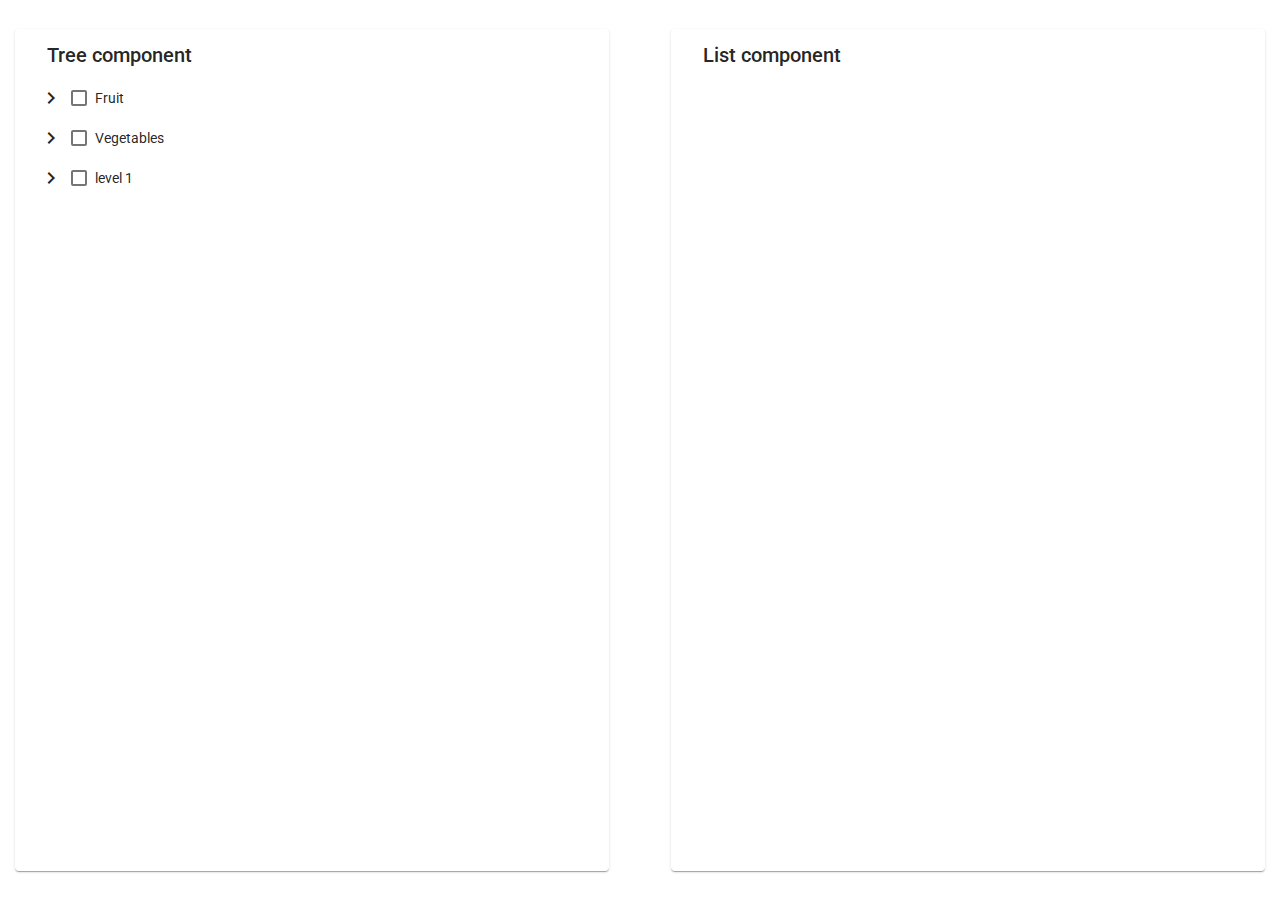
<file: material-ui-tree-list-example/index.html>
<!doctype html>
<html lang="en">
<head>
  <meta charset="utf-8">
  <title>App</title>
  <base href="/material-ui-tree-list-example/">
  <meta name="viewport" content="width=device-width, initial-scale=1">
  <link rel="icon" type="image/x-icon" href="favicon.ico">
  <link href="https://fonts.googleapis.com/css?family=Roboto:300,400,500&display=swap" rel="stylesheet">
  <link href="https://fonts.googleapis.com/icon?family=Material+Icons" rel="stylesheet">
<link rel="stylesheet" href="/material-ui-tree-list-example/styles.cff30c6c8118fa10497c.css"></head>
<body class="mat-typography">
  <app-root></app-root>
<script src="/material-ui-tree-list-example/runtime-es2015.0dae8cbc97194c7caed4.js" type="module"></script><script src="/material-ui-tree-list-example/runtime-es5.0dae8cbc97194c7caed4.js" nomodule defer></script><script src="/material-ui-tree-list-example/polyfills-es5.177e85a9724683782539.js" nomodule defer></script><script src="/material-ui-tree-list-example/polyfills-es2015.f332a089ad1600448873.js" type="module"></script><script src="/material-ui-tree-list-example/main-es2015.7581b351984a5ca224a3.js" type="module"></script><script src="/material-ui-tree-list-example/main-es5.7581b351984a5ca224a3.js" nomodule defer></script></body>
</html>
</file>
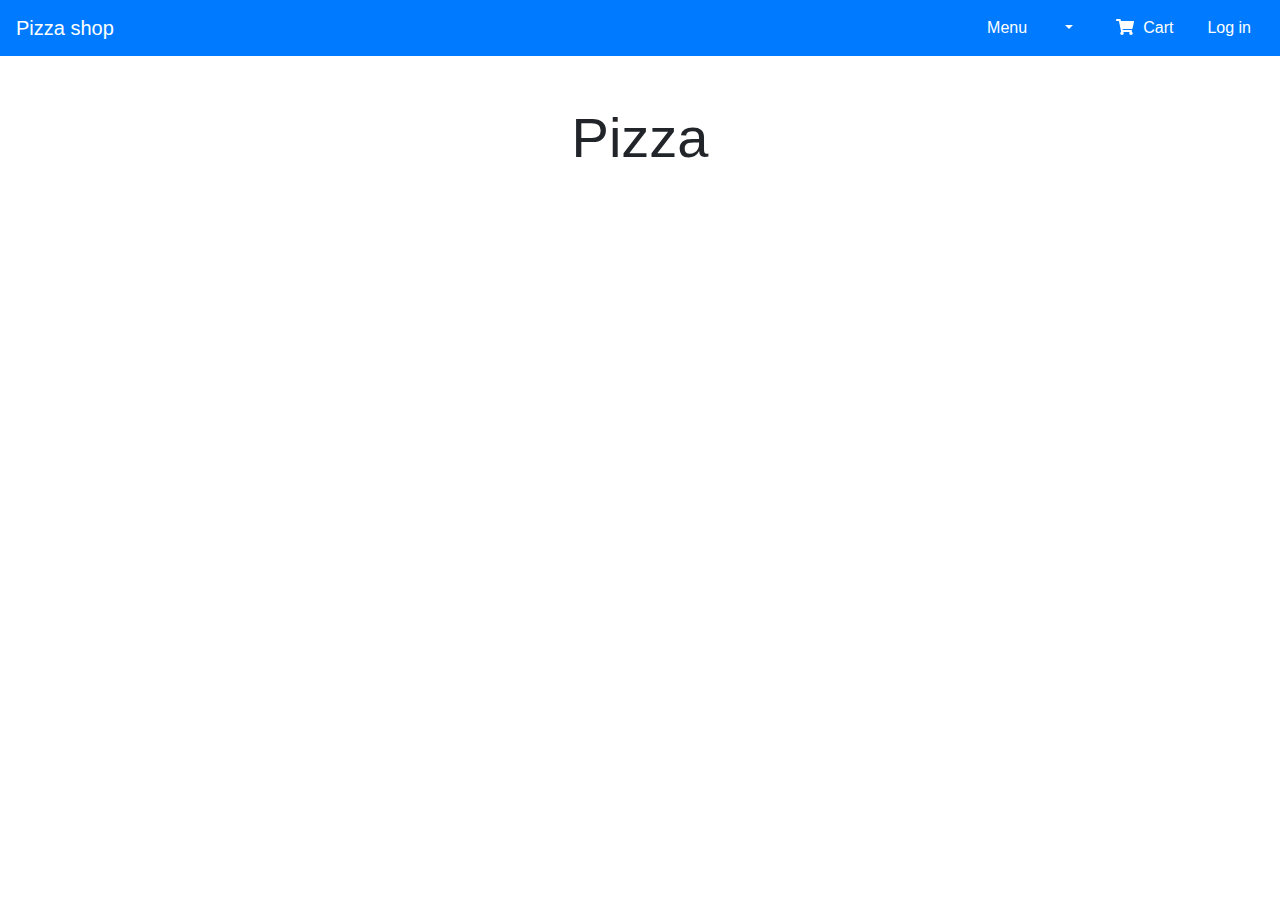
<file: pizza-shop/index.html>
<!doctype html>
<html lang="en">
<head>
  <meta charset="utf-8">
  <title>App</title>
  <base href="/pizza-shop/">  <meta name="viewport" content="width=device-width, initial-scale=1">
  <link rel="icon" type="image/x-icon" href="favicon.ico">
<link rel="stylesheet" href="/pizza-shop/styles.d503a7e506ac858dc614.css"></head>
<body>
  <app-root></app-root>
<script src="/pizza-shop/runtime-es2015.6b60b77ca5930a0debbb.js" type="module"></script><script src="/pizza-shop/runtime-es5.6b60b77ca5930a0debbb.js" nomodule defer></script><script src="/pizza-shop/polyfills-es5.3a33752cde846b737169.js" nomodule defer></script><script src="/pizza-shop/polyfills-es2015.dfffc71a91be1c79d4ee.js" type="module"></script><script src="/pizza-shop/main-es2015.9f06ba7d4d185bd60095.js" type="module"></script><script src="/pizza-shop/main-es5.9f06ba7d4d185bd60095.js" nomodule defer></script></body>
</html>
</file>
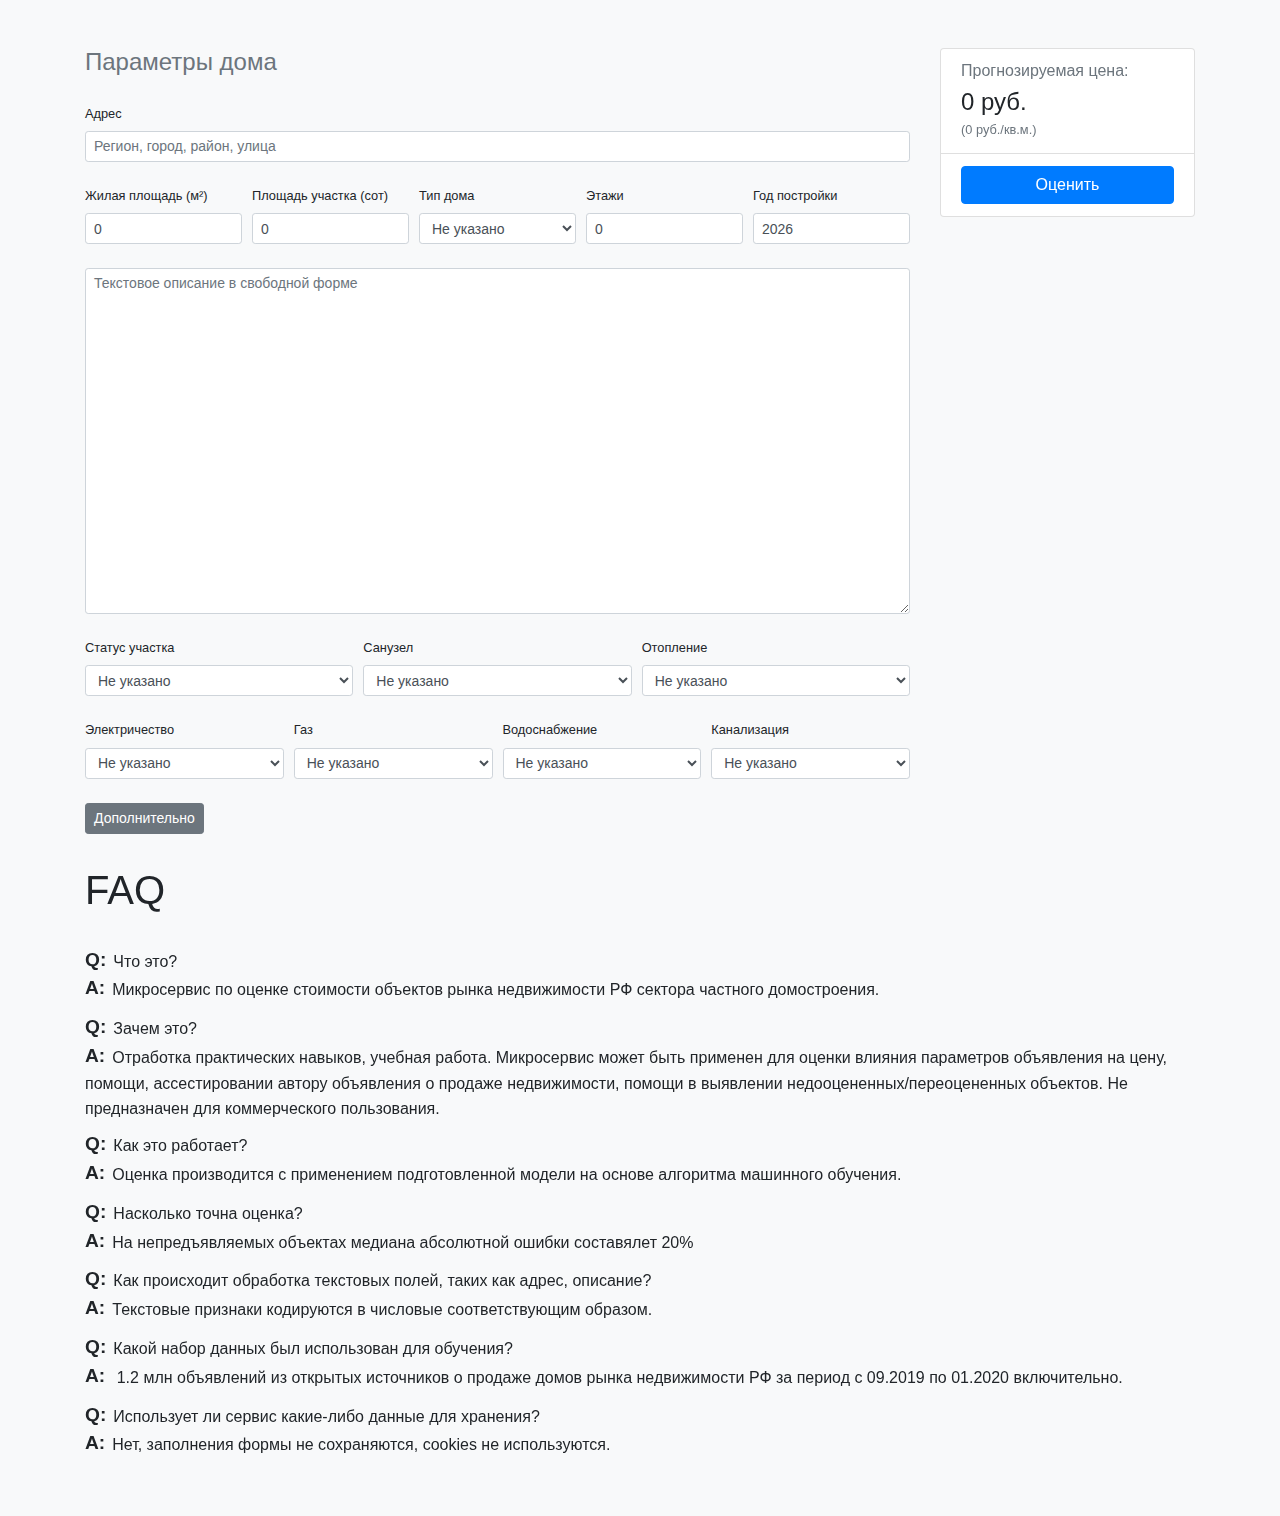
<file: real-estates/index.html>
<!doctype html>
<html lang="en">
<head>
  <meta charset="utf-8">
  <title>RealEstates</title>
  <base href="/real-estates/">
  <meta name="viewport" content="width=device-width, initial-scale=1">
  <link rel="icon" type="image/x-icon" href="favicon.ico">
<link rel="stylesheet" href="/real-estates/styles.4ad21c03196b02b7f802.css"></head>
<body class="bg-light">
  <app-root></app-root>
<script src="/real-estates/runtime-es2015.0dae8cbc97194c7caed4.js" type="module"></script><script src="/real-estates/runtime-es5.0dae8cbc97194c7caed4.js" nomodule defer></script><script src="/real-estates/polyfills-es5.e830a038e80caa95af64.js" nomodule defer></script><script src="/real-estates/polyfills-es2015.245b1711f20489f5a313.js" type="module"></script><script src="/real-estates/main-es2015.ca793eef88ed2cf9ebd9.js" type="module"></script><script src="/real-estates/main-es5.ca793eef88ed2cf9ebd9.js" nomodule defer></script></body>
</html>
</file>
<file: material-ui-tree-list-example/styles.cff30c6c8118fa10497c.css>
.mat-badge-content{font-weight:600;font-size:12px;font-family:Roboto,Helvetica Neue,sans-serif}.mat-badge-small .mat-badge-content{font-size:9px}.mat-badge-large .mat-badge-content{font-size:24px}.mat-h1,.mat-headline,.mat-typography h1{font:400 24px/32px Roboto,Helvetica Neue,sans-serif;letter-spacing:normal;margin:0 0 16px}.mat-h2,.mat-title,.mat-typography h2{font:500 20px/32px Roboto,Helvetica Neue,sans-serif;letter-spacing:normal;margin:0 0 16px}.mat-h3,.mat-subheading-2,.mat-typography h3{font:400 16px/28px Roboto,Helvetica Neue,sans-serif;letter-spacing:normal;margin:0 0 16px}.mat-h4,.mat-subheading-1,.mat-typography h4{font:400 15px/24px Roboto,Helvetica Neue,sans-serif;letter-spacing:normal;margin:0 0 16px}.mat-h5,.mat-typography h5{font:400 11.62px/20px Roboto,Helvetica Neue,sans-serif;margin:0 0 12px}.mat-h6,.mat-typography h6{font:400 9.38px/20px Roboto,Helvetica Neue,sans-serif;margin:0 0 12px}.mat-body-2,.mat-body-strong{font:500 14px/24px Roboto,Helvetica Neue,sans-serif;letter-spacing:normal}.mat-body,.mat-body-1,.mat-typography{font:400 14px/20px Roboto,Helvetica Neue,sans-serif;letter-spacing:normal}.mat-body-1 p,.mat-body p,.mat-typography p{margin:0 0 12px}.mat-caption,.mat-small{font:400 12px/20px Roboto,Helvetica Neue,sans-serif;letter-spacing:normal}.mat-display-4,.mat-typography .mat-display-4{font:300 112px/112px Roboto,Helvetica Neue,sans-serif;letter-spacing:-.05em;margin:0 0 56px}.mat-display-3,.mat-typography .mat-display-3{font:400 56px/56px Roboto,Helvetica Neue,sans-serif;letter-spacing:-.02em;margin:0 0 64px}.mat-display-2,.mat-typography .mat-display-2{font:400 45px/48px Roboto,Helvetica Neue,sans-serif;letter-spacing:-.005em;margin:0 0 64px}.mat-display-1,.mat-typography .mat-display-1{font:400 34px/40px Roboto,Helvetica Neue,sans-serif;letter-spacing:normal;margin:0 0 64px}.mat-bottom-sheet-container{font:400 14px/20px Roboto,Helvetica Neue,sans-serif;letter-spacing:normal}.mat-button,.mat-fab,.mat-flat-button,.mat-icon-button,.mat-mini-fab,.mat-raised-button,.mat-stroked-button{font-family:Roboto,Helvetica Neue,sans-serif;font-size:14px;font-weight:500}.mat-button-toggle,.mat-card{font-family:Roboto,Helvetica Neue,sans-serif}.mat-card-title{font-size:24px;font-weight:500}.mat-card-header .mat-card-title{font-size:20px}.mat-card-content,.mat-card-subtitle{font-size:14px}.mat-checkbox{font-family:Roboto,Helvetica Neue,sans-serif}.mat-checkbox-layout .mat-checkbox-label{line-height:24px}.mat-chip{font-size:14px;font-weight:500}.mat-chip .mat-chip-remove.mat-icon,.mat-chip .mat-chip-trailing-icon.mat-icon{font-size:18px}.mat-table{font-family:Roboto,Helvetica Neue,sans-serif}.mat-header-cell{font-size:12px;font-weight:500}.mat-cell,.mat-footer-cell{font-size:14px}.mat-calendar{font-family:Roboto,Helvetica Neue,sans-serif}.mat-calendar-body{font-size:13px}.mat-calendar-body-label,.mat-calendar-period-button{font-size:14px;font-weight:500}.mat-calendar-table-header th{font-size:11px;font-weight:400}.mat-dialog-title{font:500 20px/32px Roboto,Helvetica Neue,sans-serif;letter-spacing:normal}.mat-expansion-panel-header{font-family:Roboto,Helvetica Neue,sans-serif;font-size:15px;font-weight:400}.mat-expansion-panel-content{font:400 14px/20px Roboto,Helvetica Neue,sans-serif;letter-spacing:normal}.mat-form-field{font-size:inherit;font-weight:400;line-height:1.125;font-family:Roboto,Helvetica Neue,sans-serif;letter-spacing:normal}.mat-form-field-wrapper{padding-bottom:1.34375em}.mat-form-field-prefix .mat-icon,.mat-form-field-suffix .mat-icon{font-size:150%;line-height:1.125}.mat-form-field-prefix .mat-icon-button,.mat-form-field-suffix .mat-icon-button{height:1.5em;width:1.5em}.mat-form-field-prefix .mat-icon-button .mat-icon,.mat-form-field-suffix .mat-icon-button .mat-icon{height:1.125em;line-height:1.125}.mat-form-field-infix{padding:.5em 0;border-top:.84375em solid transparent}.mat-form-field-can-float.mat-form-field-should-float .mat-form-field-label,.mat-form-field-can-float .mat-input-server:focus+.mat-form-field-label-wrapper .mat-form-field-label{transform:translateY(-1.34375em) scale(.75);width:133.3333333333%}.mat-form-field-can-float .mat-input-server[label]:not(:label-shown)+.mat-form-field-label-wrapper .mat-form-field-label{transform:translateY(-1.34374em) scale(.75);width:133.3333433333%}.mat-form-field-label-wrapper{top:-.84375em;padding-top:.84375em}.mat-form-field-label{top:1.34375em}.mat-form-field-underline{bottom:1.34375em}.mat-form-field-subscript-wrapper{font-size:75%;margin-top:.6666666667em;top:calc(100% - 1.79167em)}.mat-form-field-appearance-legacy .mat-form-field-wrapper{padding-bottom:1.25em}.mat-form-field-appearance-legacy .mat-form-field-infix{padding:.4375em 0}.mat-form-field-appearance-legacy.mat-form-field-can-float.mat-form-field-should-float .mat-form-field-label,.mat-form-field-appearance-legacy.mat-form-field-can-float .mat-input-server:focus+.mat-form-field-label-wrapper .mat-form-field-label{transform:translateY(-1.28125em) scale(.75) perspective(100px) translateZ(.001px);-ms-transform:translateY(-1.28125em) scale(.75);width:133.3333333333%}.mat-form-field-appearance-legacy.mat-form-field-can-float .mat-form-field-autofill-control:-webkit-autofill+.mat-form-field-label-wrapper .mat-form-field-label{transform:translateY(-1.28125em) scale(.75) perspective(100px) translateZ(.00101px);-ms-transform:translateY(-1.28124em) scale(.75);width:133.3333433333%}.mat-form-field-appearance-legacy.mat-form-field-can-float .mat-input-server[label]:not(:label-shown)+.mat-form-field-label-wrapper .mat-form-field-label{transform:translateY(-1.28125em) scale(.75) perspective(100px) translateZ(.00102px);-ms-transform:translateY(-1.28123em) scale(.75);width:133.3333533333%}.mat-form-field-appearance-legacy .mat-form-field-label{top:1.28125em}.mat-form-field-appearance-legacy .mat-form-field-underline{bottom:1.25em}.mat-form-field-appearance-legacy .mat-form-field-subscript-wrapper{margin-top:.5416666667em;top:calc(100% - 1.66667em)}@media print{.mat-form-field-appearance-legacy.mat-form-field-can-float.mat-form-field-should-float .mat-form-field-label,.mat-form-field-appearance-legacy.mat-form-field-can-float .mat-input-server:focus+.mat-form-field-label-wrapper .mat-form-field-label{transform:translateY(-1.28122em) scale(.75)}.mat-form-field-appearance-legacy.mat-form-field-can-float .mat-form-field-autofill-control:-webkit-autofill+.mat-form-field-label-wrapper .mat-form-field-label{transform:translateY(-1.28121em) scale(.75)}.mat-form-field-appearance-legacy.mat-form-field-can-float .mat-input-server[label]:not(:label-shown)+.mat-form-field-label-wrapper .mat-form-field-label{transform:translateY(-1.2812em) scale(.75)}}.mat-form-field-appearance-fill .mat-form-field-infix{padding:.25em 0 .75em}.mat-form-field-appearance-fill .mat-form-field-label{top:1.09375em;margin-top:-.5em}.mat-form-field-appearance-fill.mat-form-field-can-float.mat-form-field-should-float .mat-form-field-label,.mat-form-field-appearance-fill.mat-form-field-can-float .mat-input-server:focus+.mat-form-field-label-wrapper .mat-form-field-label{transform:translateY(-.59375em) scale(.75);width:133.3333333333%}.mat-form-field-appearance-fill.mat-form-field-can-float .mat-input-server[label]:not(:label-shown)+.mat-form-field-label-wrapper .mat-form-field-label{transform:translateY(-.59374em) scale(.75);width:133.3333433333%}.mat-form-field-appearance-outline .mat-form-field-infix{padding:1em 0}.mat-form-field-appearance-outline .mat-form-field-label{top:1.84375em;margin-top:-.25em}.mat-form-field-appearance-outline.mat-form-field-can-float.mat-form-field-should-float .mat-form-field-label,.mat-form-field-appearance-outline.mat-form-field-can-float .mat-input-server:focus+.mat-form-field-label-wrapper .mat-form-field-label{transform:translateY(-1.59375em) scale(.75);width:133.3333333333%}.mat-form-field-appearance-outline.mat-form-field-can-float .mat-input-server[label]:not(:label-shown)+.mat-form-field-label-wrapper .mat-form-field-label{transform:translateY(-1.59374em) scale(.75);width:133.3333433333%}.mat-grid-tile-footer,.mat-grid-tile-header{font-size:14px}.mat-grid-tile-footer .mat-line,.mat-grid-tile-header .mat-line{white-space:nowrap;overflow:hidden;text-overflow:ellipsis;display:block;box-sizing:border-box}.mat-grid-tile-footer .mat-line:nth-child(n+2),.mat-grid-tile-header .mat-line:nth-child(n+2){font-size:12px}input.mat-input-element{margin-top:-.0625em}.mat-menu-item{font-family:Roboto,Helvetica Neue,sans-serif;font-size:14px;font-weight:400}.mat-paginator,.mat-paginator-page-size .mat-select-trigger{font-family:Roboto,Helvetica Neue,sans-serif;font-size:12px}.mat-radio-button,.mat-select{font-family:Roboto,Helvetica Neue,sans-serif}.mat-select-trigger{height:1.125em}.mat-slide-toggle-content,.mat-slider-thumb-label-text{font-family:Roboto,Helvetica Neue,sans-serif}.mat-slider-thumb-label-text{font-size:12px;font-weight:500}.mat-stepper-horizontal,.mat-stepper-vertical{font-family:Roboto,Helvetica Neue,sans-serif}.mat-step-label{font-size:14px;font-weight:400}.mat-step-sub-label-error{font-weight:400}.mat-step-label-error{font-size:14px}.mat-step-label-selected{font-size:14px;font-weight:500}.mat-tab-group,.mat-tab-label,.mat-tab-link{font-family:Roboto,Helvetica Neue,sans-serif}.mat-tab-label,.mat-tab-link{font-size:14px;font-weight:500}.mat-toolbar,.mat-toolbar h1,.mat-toolbar h2,.mat-toolbar h3,.mat-toolbar h4,.mat-toolbar h5,.mat-toolbar h6{font:500 20px/32px Roboto,Helvetica Neue,sans-serif;letter-spacing:normal;margin:0}.mat-tooltip{font-family:Roboto,Helvetica Neue,sans-serif;font-size:10px;padding-top:6px;padding-bottom:6px}.mat-tooltip-handset{font-size:14px;padding-top:8px;padding-bottom:8px}.mat-list-item,.mat-list-option{font-family:Roboto,Helvetica Neue,sans-serif}.mat-list-base .mat-list-item{font-size:16px}.mat-list-base .mat-list-item .mat-line{white-space:nowrap;overflow:hidden;text-overflow:ellipsis;display:block;box-sizing:border-box}.mat-list-base .mat-list-item .mat-line:nth-child(n+2){font-size:14px}.mat-list-base .mat-list-option{font-size:16px}.mat-list-base .mat-list-option .mat-line{white-space:nowrap;overflow:hidden;text-overflow:ellipsis;display:block;box-sizing:border-box}.mat-list-base .mat-list-option .mat-line:nth-child(n+2){font-size:14px}.mat-list-base .mat-subheader{font-family:Roboto,Helvetica Neue,sans-serif;font-size:14px;font-weight:500}.mat-list-base[dense] .mat-list-item{font-size:12px}.mat-list-base[dense] .mat-list-item .mat-line{white-space:nowrap;overflow:hidden;text-overflow:ellipsis;display:block;box-sizing:border-box}.mat-list-base[dense] .mat-list-item .mat-line:nth-child(n+2),.mat-list-base[dense] .mat-list-option{font-size:12px}.mat-list-base[dense] .mat-list-option .mat-line{white-space:nowrap;overflow:hidden;text-overflow:ellipsis;display:block;box-sizing:border-box}.mat-list-base[dense] .mat-list-option .mat-line:nth-child(n+2){font-size:12px}.mat-list-base[dense] .mat-subheader{font-family:Roboto,Helvetica Neue,sans-serif;font-size:12px;font-weight:500}.mat-option{font-family:Roboto,Helvetica Neue,sans-serif;font-size:16px}.mat-optgroup-label{font:500 14px/24px Roboto,Helvetica Neue,sans-serif;letter-spacing:normal}.mat-simple-snackbar{font-family:Roboto,Helvetica Neue,sans-serif;font-size:14px}.mat-simple-snackbar-action{line-height:1;font-family:inherit;font-size:inherit;font-weight:500}.mat-tree{font-family:Roboto,Helvetica Neue,sans-serif}.mat-nested-tree-node,.mat-tree-node{font-weight:400;font-size:14px}.mat-ripple{overflow:hidden;position:relative}.mat-ripple:not(:empty){transform:translateZ(0)}.mat-ripple.mat-ripple-unbounded{overflow:visible}.mat-ripple-element{position:absolute;border-radius:50%;pointer-events:none;transition:opacity,transform 0ms cubic-bezier(0,0,.2,1);transform:scale(0)}.cdk-high-contrast-active .mat-ripple-element{display:none}.cdk-visually-hidden{border:0;clip:rect(0 0 0 0);height:1px;margin:-1px;overflow:hidden;padding:0;position:absolute;width:1px;outline:0;-webkit-appearance:none;-moz-appearance:none}.cdk-global-overlay-wrapper,.cdk-overlay-container{pointer-events:none;top:0;left:0;height:100%;width:100%}.cdk-overlay-container{position:fixed;z-index:1000}.cdk-overlay-container:empty{display:none}.cdk-global-overlay-wrapper,.cdk-overlay-pane{display:flex;position:absolute;z-index:1000}.cdk-overlay-pane{pointer-events:auto;box-sizing:border-box;max-width:100%;max-height:100%}.cdk-overlay-backdrop{position:absolute;top:0;bottom:0;left:0;right:0;z-index:1000;pointer-events:auto;-webkit-tap-highlight-color:transparent;transition:opacity .4s cubic-bezier(.25,.8,.25,1);opacity:0}.cdk-overlay-backdrop.cdk-overlay-backdrop-showing{opacity:1}@media screen and (-ms-high-contrast:active){.cdk-overlay-backdrop.cdk-overlay-backdrop-showing{opacity:.6}}.cdk-overlay-dark-backdrop{background:rgba(0,0,0,.32)}.cdk-overlay-transparent-backdrop,.cdk-overlay-transparent-backdrop.cdk-overlay-backdrop-showing{opacity:0}.cdk-overlay-connected-position-bounding-box{position:absolute;z-index:1000;display:flex;flex-direction:column;min-width:1px;min-height:1px}.cdk-global-scrollblock{position:fixed;width:100%;overflow-y:scroll}@-webkit-keyframes cdk-text-field-autofill-start{/*!*/}@keyframes cdk-text-field-autofill-start{/*!*/}@-webkit-keyframes cdk-text-field-autofill-end{/*!*/}@keyframes cdk-text-field-autofill-end{/*!*/}.cdk-text-field-autofill-monitored:-webkit-autofill{-webkit-animation:cdk-text-field-autofill-start 0s 1ms;animation:cdk-text-field-autofill-start 0s 1ms}.cdk-text-field-autofill-monitored:not(:-webkit-autofill){-webkit-animation:cdk-text-field-autofill-end 0s 1ms;animation:cdk-text-field-autofill-end 0s 1ms}textarea.cdk-textarea-autosize{resize:none}textarea.cdk-textarea-autosize-measuring{padding:2px 0!important;box-sizing:content-box!important;height:auto!important;overflow:hidden!important}textarea.cdk-textarea-autosize-measuring-firefox{padding:2px 0!important;box-sizing:content-box!important;height:0!important}.mat-ripple-element{background-color:rgba(0,0,0,.1)}.mat-option{color:rgba(0,0,0,.87)}.mat-option.mat-active,.mat-option.mat-selected:not(.mat-option-multiple):not(.mat-option-disabled),.mat-option:focus:not(.mat-option-disabled),.mat-option:hover:not(.mat-option-disabled){background:rgba(0,0,0,.04)}.mat-option.mat-active{color:rgba(0,0,0,.87)}.mat-option.mat-option-disabled{color:rgba(0,0,0,.38)}.mat-primary .mat-option.mat-selected:not(.mat-option-disabled){color:#3f51b5}.mat-accent .mat-option.mat-selected:not(.mat-option-disabled){color:#ff4081}.mat-warn .mat-option.mat-selected:not(.mat-option-disabled){color:#f44336}.mat-optgroup-label{color:rgba(0,0,0,.54)}.mat-optgroup-disabled .mat-optgroup-label{color:rgba(0,0,0,.38)}.mat-pseudo-checkbox{color:rgba(0,0,0,.54)}.mat-pseudo-checkbox:after{color:#fafafa}.mat-pseudo-checkbox-disabled{color:#b0b0b0}.mat-primary .mat-pseudo-checkbox-checked,.mat-primary .mat-pseudo-checkbox-indeterminate{background:#3f51b5}.mat-accent .mat-pseudo-checkbox-checked,.mat-accent .mat-pseudo-checkbox-indeterminate,.mat-pseudo-checkbox-checked,.mat-pseudo-checkbox-indeterminate{background:#ff4081}.mat-warn .mat-pseudo-checkbox-checked,.mat-warn .mat-pseudo-checkbox-indeterminate{background:#f44336}.mat-pseudo-checkbox-checked.mat-pseudo-checkbox-disabled,.mat-pseudo-checkbox-indeterminate.mat-pseudo-checkbox-disabled{background:#b0b0b0}.mat-elevation-z0{box-shadow:0 0 0 0 rgba(0,0,0,.2),0 0 0 0 rgba(0,0,0,.14),0 0 0 0 rgba(0,0,0,.12)}.mat-elevation-z1{box-shadow:0 2px 1px -1px rgba(0,0,0,.2),0 1px 1px 0 rgba(0,0,0,.14),0 1px 3px 0 rgba(0,0,0,.12)}.mat-elevation-z2{box-shadow:0 3px 1px -2px rgba(0,0,0,.2),0 2px 2px 0 rgba(0,0,0,.14),0 1px 5px 0 rgba(0,0,0,.12)}.mat-elevation-z3{box-shadow:0 3px 3px -2px rgba(0,0,0,.2),0 3px 4px 0 rgba(0,0,0,.14),0 1px 8px 0 rgba(0,0,0,.12)}.mat-elevation-z4{box-shadow:0 2px 4px -1px rgba(0,0,0,.2),0 4px 5px 0 rgba(0,0,0,.14),0 1px 10px 0 rgba(0,0,0,.12)}.mat-elevation-z5{box-shadow:0 3px 5px -1px rgba(0,0,0,.2),0 5px 8px 0 rgba(0,0,0,.14),0 1px 14px 0 rgba(0,0,0,.12)}.mat-elevation-z6{box-shadow:0 3px 5px -1px rgba(0,0,0,.2),0 6px 10px 0 rgba(0,0,0,.14),0 1px 18px 0 rgba(0,0,0,.12)}.mat-elevation-z7{box-shadow:0 4px 5px -2px rgba(0,0,0,.2),0 7px 10px 1px rgba(0,0,0,.14),0 2px 16px 1px rgba(0,0,0,.12)}.mat-elevation-z8{box-shadow:0 5px 5px -3px rgba(0,0,0,.2),0 8px 10px 1px rgba(0,0,0,.14),0 3px 14px 2px rgba(0,0,0,.12)}.mat-elevation-z9{box-shadow:0 5px 6px -3px rgba(0,0,0,.2),0 9px 12px 1px rgba(0,0,0,.14),0 3px 16px 2px rgba(0,0,0,.12)}.mat-elevation-z10{box-shadow:0 6px 6px -3px rgba(0,0,0,.2),0 10px 14px 1px rgba(0,0,0,.14),0 4px 18px 3px rgba(0,0,0,.12)}.mat-elevation-z11{box-shadow:0 6px 7px -4px rgba(0,0,0,.2),0 11px 15px 1px rgba(0,0,0,.14),0 4px 20px 3px rgba(0,0,0,.12)}.mat-elevation-z12{box-shadow:0 7px 8px -4px rgba(0,0,0,.2),0 12px 17px 2px rgba(0,0,0,.14),0 5px 22px 4px rgba(0,0,0,.12)}.mat-elevation-z13{box-shadow:0 7px 8px -4px rgba(0,0,0,.2),0 13px 19px 2px rgba(0,0,0,.14),0 5px 24px 4px rgba(0,0,0,.12)}.mat-elevation-z14{box-shadow:0 7px 9px -4px rgba(0,0,0,.2),0 14px 21px 2px rgba(0,0,0,.14),0 5px 26px 4px rgba(0,0,0,.12)}.mat-elevation-z15{box-shadow:0 8px 9px -5px rgba(0,0,0,.2),0 15px 22px 2px rgba(0,0,0,.14),0 6px 28px 5px rgba(0,0,0,.12)}.mat-elevation-z16{box-shadow:0 8px 10px -5px rgba(0,0,0,.2),0 16px 24px 2px rgba(0,0,0,.14),0 6px 30px 5px rgba(0,0,0,.12)}.mat-elevation-z17{box-shadow:0 8px 11px -5px rgba(0,0,0,.2),0 17px 26px 2px rgba(0,0,0,.14),0 6px 32px 5px rgba(0,0,0,.12)}.mat-elevation-z18{box-shadow:0 9px 11px -5px rgba(0,0,0,.2),0 18px 28px 2px rgba(0,0,0,.14),0 7px 34px 6px rgba(0,0,0,.12)}.mat-elevation-z19{box-shadow:0 9px 12px -6px rgba(0,0,0,.2),0 19px 29px 2px rgba(0,0,0,.14),0 7px 36px 6px rgba(0,0,0,.12)}.mat-elevation-z20{box-shadow:0 10px 13px -6px rgba(0,0,0,.2),0 20px 31px 3px rgba(0,0,0,.14),0 8px 38px 7px rgba(0,0,0,.12)}.mat-elevation-z21{box-shadow:0 10px 13px -6px rgba(0,0,0,.2),0 21px 33px 3px rgba(0,0,0,.14),0 8px 40px 7px rgba(0,0,0,.12)}.mat-elevation-z22{box-shadow:0 10px 14px -6px rgba(0,0,0,.2),0 22px 35px 3px rgba(0,0,0,.14),0 8px 42px 7px rgba(0,0,0,.12)}.mat-elevation-z23{box-shadow:0 11px 14px -7px rgba(0,0,0,.2),0 23px 36px 3px rgba(0,0,0,.14),0 9px 44px 8px rgba(0,0,0,.12)}.mat-elevation-z24{box-shadow:0 11px 15px -7px rgba(0,0,0,.2),0 24px 38px 3px rgba(0,0,0,.14),0 9px 46px 8px rgba(0,0,0,.12)}.mat-app-background{background-color:#fafafa;color:rgba(0,0,0,.87)}.mat-theme-loaded-marker{display:none}.mat-autocomplete-panel{background:#fff;color:rgba(0,0,0,.87)}.mat-autocomplete-panel:not([class*=mat-elevation-z]){box-shadow:0 2px 4px -1px rgba(0,0,0,.2),0 4px 5px 0 rgba(0,0,0,.14),0 1px 10px 0 rgba(0,0,0,.12)}.mat-autocomplete-panel .mat-option.mat-selected:not(.mat-active):not(:hover){background:#fff}.mat-autocomplete-panel .mat-option.mat-selected:not(.mat-active):not(:hover):not(.mat-option-disabled){color:rgba(0,0,0,.87)}.mat-badge-content{color:#fff;background:#3f51b5}.cdk-high-contrast-active .mat-badge-content{outline:1px solid;border-radius:0}.mat-badge-accent .mat-badge-content{background:#ff4081;color:#fff}.mat-badge-warn .mat-badge-content{color:#fff;background:#f44336}.mat-badge{position:relative}.mat-badge-hidden .mat-badge-content{display:none}.mat-badge-disabled .mat-badge-content{background:#b9b9b9;color:rgba(0,0,0,.38)}.mat-badge-content{position:absolute;text-align:center;display:inline-block;border-radius:50%;transition:transform .2s ease-in-out;transform:scale(.6);overflow:hidden;white-space:nowrap;text-overflow:ellipsis;pointer-events:none}.mat-badge-content._mat-animation-noopable,.ng-animate-disabled .mat-badge-content{transition:none}.mat-badge-content.mat-badge-active{transform:none}.mat-badge-small .mat-badge-content{width:16px;height:16px;line-height:16px}.mat-badge-small.mat-badge-above .mat-badge-content{top:-8px}.mat-badge-small.mat-badge-below .mat-badge-content{bottom:-8px}.mat-badge-small.mat-badge-before .mat-badge-content{left:-16px}[dir=rtl] .mat-badge-small.mat-badge-before .mat-badge-content{left:auto;right:-16px}.mat-badge-small.mat-badge-after .mat-badge-content{right:-16px}[dir=rtl] .mat-badge-small.mat-badge-after .mat-badge-content{right:auto;left:-16px}.mat-badge-small.mat-badge-overlap.mat-badge-before .mat-badge-content{left:-8px}[dir=rtl] .mat-badge-small.mat-badge-overlap.mat-badge-before .mat-badge-content{left:auto;right:-8px}.mat-badge-small.mat-badge-overlap.mat-badge-after .mat-badge-content{right:-8px}[dir=rtl] .mat-badge-small.mat-badge-overlap.mat-badge-after .mat-badge-content{right:auto;left:-8px}.mat-badge-medium .mat-badge-content{width:22px;height:22px;line-height:22px}.mat-badge-medium.mat-badge-above .mat-badge-content{top:-11px}.mat-badge-medium.mat-badge-below .mat-badge-content{bottom:-11px}.mat-badge-medium.mat-badge-before .mat-badge-content{left:-22px}[dir=rtl] .mat-badge-medium.mat-badge-before .mat-badge-content{left:auto;right:-22px}.mat-badge-medium.mat-badge-after .mat-badge-content{right:-22px}[dir=rtl] .mat-badge-medium.mat-badge-after .mat-badge-content{right:auto;left:-22px}.mat-badge-medium.mat-badge-overlap.mat-badge-before .mat-badge-content{left:-11px}[dir=rtl] .mat-badge-medium.mat-badge-overlap.mat-badge-before .mat-badge-content{left:auto;right:-11px}.mat-badge-medium.mat-badge-overlap.mat-badge-after .mat-badge-content{right:-11px}[dir=rtl] .mat-badge-medium.mat-badge-overlap.mat-badge-after .mat-badge-content{right:auto;left:-11px}.mat-badge-large .mat-badge-content{width:28px;height:28px;line-height:28px}.mat-badge-large.mat-badge-above .mat-badge-content{top:-14px}.mat-badge-large.mat-badge-below .mat-badge-content{bottom:-14px}.mat-badge-large.mat-badge-before .mat-badge-content{left:-28px}[dir=rtl] .mat-badge-large.mat-badge-before .mat-badge-content{left:auto;right:-28px}.mat-badge-large.mat-badge-after .mat-badge-content{right:-28px}[dir=rtl] .mat-badge-large.mat-badge-after .mat-badge-content{right:auto;left:-28px}.mat-badge-large.mat-badge-overlap.mat-badge-before .mat-badge-content{left:-14px}[dir=rtl] .mat-badge-large.mat-badge-overlap.mat-badge-before .mat-badge-content{left:auto;right:-14px}.mat-badge-large.mat-badge-overlap.mat-badge-after .mat-badge-content{right:-14px}[dir=rtl] .mat-badge-large.mat-badge-overlap.mat-badge-after .mat-badge-content{right:auto;left:-14px}.mat-bottom-sheet-container{box-shadow:0 8px 10px -5px rgba(0,0,0,.2),0 16px 24px 2px rgba(0,0,0,.14),0 6px 30px 5px rgba(0,0,0,.12);background:#fff;color:rgba(0,0,0,.87)}.mat-button,.mat-icon-button,.mat-stroked-button{color:inherit;background:transparent}.mat-button.mat-primary,.mat-icon-button.mat-primary,.mat-stroked-button.mat-primary{color:#3f51b5}.mat-button.mat-accent,.mat-icon-button.mat-accent,.mat-stroked-button.mat-accent{color:#ff4081}.mat-button.mat-warn,.mat-icon-button.mat-warn,.mat-stroked-button.mat-warn{color:#f44336}.mat-button.mat-accent[disabled],.mat-button.mat-primary[disabled],.mat-button.mat-warn[disabled],.mat-button[disabled][disabled],.mat-icon-button.mat-accent[disabled],.mat-icon-button.mat-primary[disabled],.mat-icon-button.mat-warn[disabled],.mat-icon-button[disabled][disabled],.mat-stroked-button.mat-accent[disabled],.mat-stroked-button.mat-primary[disabled],.mat-stroked-button.mat-warn[disabled],.mat-stroked-button[disabled][disabled]{color:rgba(0,0,0,.26)}.mat-button.mat-primary .mat-button-focus-overlay,.mat-icon-button.mat-primary .mat-button-focus-overlay,.mat-stroked-button.mat-primary .mat-button-focus-overlay{background-color:#3f51b5}.mat-button.mat-accent .mat-button-focus-overlay,.mat-icon-button.mat-accent .mat-button-focus-overlay,.mat-stroked-button.mat-accent .mat-button-focus-overlay{background-color:#ff4081}.mat-button.mat-warn .mat-button-focus-overlay,.mat-icon-button.mat-warn .mat-button-focus-overlay,.mat-stroked-button.mat-warn .mat-button-focus-overlay{background-color:#f44336}.mat-button[disabled] .mat-button-focus-overlay,.mat-icon-button[disabled] .mat-button-focus-overlay,.mat-stroked-button[disabled] .mat-button-focus-overlay{background-color:transparent}.mat-button .mat-ripple-element,.mat-icon-button .mat-ripple-element,.mat-stroked-button .mat-ripple-element{opacity:.1;background-color:currentColor}.mat-button-focus-overlay{background:#000}.mat-stroked-button:not([disabled]){border-color:rgba(0,0,0,.12)}.mat-fab,.mat-flat-button,.mat-mini-fab,.mat-raised-button{color:rgba(0,0,0,.87);background-color:#fff}.mat-fab.mat-accent,.mat-fab.mat-primary,.mat-fab.mat-warn,.mat-flat-button.mat-accent,.mat-flat-button.mat-primary,.mat-flat-button.mat-warn,.mat-mini-fab.mat-accent,.mat-mini-fab.mat-primary,.mat-mini-fab.mat-warn,.mat-raised-button.mat-accent,.mat-raised-button.mat-primary,.mat-raised-button.mat-warn{color:#fff}.mat-fab.mat-accent[disabled],.mat-fab.mat-primary[disabled],.mat-fab.mat-warn[disabled],.mat-fab[disabled][disabled],.mat-flat-button.mat-accent[disabled],.mat-flat-button.mat-primary[disabled],.mat-flat-button.mat-warn[disabled],.mat-flat-button[disabled][disabled],.mat-mini-fab.mat-accent[disabled],.mat-mini-fab.mat-primary[disabled],.mat-mini-fab.mat-warn[disabled],.mat-mini-fab[disabled][disabled],.mat-raised-button.mat-accent[disabled],.mat-raised-button.mat-primary[disabled],.mat-raised-button.mat-warn[disabled],.mat-raised-button[disabled][disabled]{color:rgba(0,0,0,.26)}.mat-fab.mat-primary,.mat-flat-button.mat-primary,.mat-mini-fab.mat-primary,.mat-raised-button.mat-primary{background-color:#3f51b5}.mat-fab.mat-accent,.mat-flat-button.mat-accent,.mat-mini-fab.mat-accent,.mat-raised-button.mat-accent{background-color:#ff4081}.mat-fab.mat-warn,.mat-flat-button.mat-warn,.mat-mini-fab.mat-warn,.mat-raised-button.mat-warn{background-color:#f44336}.mat-fab.mat-accent[disabled],.mat-fab.mat-primary[disabled],.mat-fab.mat-warn[disabled],.mat-fab[disabled][disabled],.mat-flat-button.mat-accent[disabled],.mat-flat-button.mat-primary[disabled],.mat-flat-button.mat-warn[disabled],.mat-flat-button[disabled][disabled],.mat-mini-fab.mat-accent[disabled],.mat-mini-fab.mat-primary[disabled],.mat-mini-fab.mat-warn[disabled],.mat-mini-fab[disabled][disabled],.mat-raised-button.mat-accent[disabled],.mat-raised-button.mat-primary[disabled],.mat-raised-button.mat-warn[disabled],.mat-raised-button[disabled][disabled]{background-color:rgba(0,0,0,.12)}.mat-fab.mat-accent .mat-ripple-element,.mat-fab.mat-primary .mat-ripple-element,.mat-fab.mat-warn .mat-ripple-element,.mat-flat-button.mat-accent .mat-ripple-element,.mat-flat-button.mat-primary .mat-ripple-element,.mat-flat-button.mat-warn .mat-ripple-element,.mat-mini-fab.mat-accent .mat-ripple-element,.mat-mini-fab.mat-primary .mat-ripple-element,.mat-mini-fab.mat-warn .mat-ripple-element,.mat-raised-button.mat-accent .mat-ripple-element,.mat-raised-button.mat-primary .mat-ripple-element,.mat-raised-button.mat-warn .mat-ripple-element{background-color:hsla(0,0%,100%,.1)}.mat-flat-button:not([class*=mat-elevation-z]),.mat-stroked-button:not([class*=mat-elevation-z]){box-shadow:0 0 0 0 rgba(0,0,0,.2),0 0 0 0 rgba(0,0,0,.14),0 0 0 0 rgba(0,0,0,.12)}.mat-raised-button:not([class*=mat-elevation-z]){box-shadow:0 3px 1px -2px rgba(0,0,0,.2),0 2px 2px 0 rgba(0,0,0,.14),0 1px 5px 0 rgba(0,0,0,.12)}.mat-raised-button:not([disabled]):active:not([class*=mat-elevation-z]){box-shadow:0 5px 5px -3px rgba(0,0,0,.2),0 8px 10px 1px rgba(0,0,0,.14),0 3px 14px 2px rgba(0,0,0,.12)}.mat-raised-button[disabled]:not([class*=mat-elevation-z]){box-shadow:0 0 0 0 rgba(0,0,0,.2),0 0 0 0 rgba(0,0,0,.14),0 0 0 0 rgba(0,0,0,.12)}.mat-fab:not([class*=mat-elevation-z]),.mat-mini-fab:not([class*=mat-elevation-z]){box-shadow:0 3px 5px -1px rgba(0,0,0,.2),0 6px 10px 0 rgba(0,0,0,.14),0 1px 18px 0 rgba(0,0,0,.12)}.mat-fab:not([disabled]):active:not([class*=mat-elevation-z]),.mat-mini-fab:not([disabled]):active:not([class*=mat-elevation-z]){box-shadow:0 7px 8px -4px rgba(0,0,0,.2),0 12px 17px 2px rgba(0,0,0,.14),0 5px 22px 4px rgba(0,0,0,.12)}.mat-fab[disabled]:not([class*=mat-elevation-z]),.mat-mini-fab[disabled]:not([class*=mat-elevation-z]){box-shadow:0 0 0 0 rgba(0,0,0,.2),0 0 0 0 rgba(0,0,0,.14),0 0 0 0 rgba(0,0,0,.12)}.mat-button-toggle-group,.mat-button-toggle-standalone{box-shadow:0 3px 1px -2px rgba(0,0,0,.2),0 2px 2px 0 rgba(0,0,0,.14),0 1px 5px 0 rgba(0,0,0,.12)}.mat-button-toggle-group-appearance-standard,.mat-button-toggle-standalone.mat-button-toggle-appearance-standard{box-shadow:none}.mat-button-toggle{color:rgba(0,0,0,.38)}.mat-button-toggle .mat-button-toggle-focus-overlay{background-color:rgba(0,0,0,.12)}.mat-button-toggle-appearance-standard{color:rgba(0,0,0,.87);background:#fff}.mat-button-toggle-appearance-standard .mat-button-toggle-focus-overlay{background-color:#000}.mat-button-toggle-group-appearance-standard .mat-button-toggle+.mat-button-toggle{border-left:1px solid rgba(0,0,0,.12)}[dir=rtl] .mat-button-toggle-group-appearance-standard .mat-button-toggle+.mat-button-toggle{border-left:none;border-right:1px solid rgba(0,0,0,.12)}.mat-button-toggle-group-appearance-standard.mat-button-toggle-vertical .mat-button-toggle+.mat-button-toggle{border-left:none;border-right:none;border-top:1px solid rgba(0,0,0,.12)}.mat-button-toggle-checked{background-color:#e0e0e0;color:rgba(0,0,0,.54)}.mat-button-toggle-checked.mat-button-toggle-appearance-standard{color:rgba(0,0,0,.87)}.mat-button-toggle-disabled{color:rgba(0,0,0,.26);background-color:#eee}.mat-button-toggle-disabled.mat-button-toggle-appearance-standard{background:#fff}.mat-button-toggle-disabled.mat-button-toggle-checked{background-color:#bdbdbd}.mat-button-toggle-group-appearance-standard,.mat-button-toggle-standalone.mat-button-toggle-appearance-standard{border:1px solid rgba(0,0,0,.12)}.mat-card{background:#fff;color:rgba(0,0,0,.87)}.mat-card:not([class*=mat-elevation-z]){box-shadow:0 2px 1px -1px rgba(0,0,0,.2),0 1px 1px 0 rgba(0,0,0,.14),0 1px 3px 0 rgba(0,0,0,.12)}.mat-card.mat-card-flat:not([class*=mat-elevation-z]){box-shadow:0 0 0 0 rgba(0,0,0,.2),0 0 0 0 rgba(0,0,0,.14),0 0 0 0 rgba(0,0,0,.12)}.mat-card-subtitle{color:rgba(0,0,0,.54)}.mat-checkbox-frame{border-color:rgba(0,0,0,.54)}.mat-checkbox-checkmark{fill:#fafafa}.mat-checkbox-checkmark-path{stroke:#fafafa!important}.mat-checkbox-mixedmark{background-color:#fafafa}.mat-checkbox-checked.mat-primary .mat-checkbox-background,.mat-checkbox-indeterminate.mat-primary .mat-checkbox-background{background-color:#3f51b5}.mat-checkbox-checked.mat-accent .mat-checkbox-background,.mat-checkbox-indeterminate.mat-accent .mat-checkbox-background{background-color:#ff4081}.mat-checkbox-checked.mat-warn .mat-checkbox-background,.mat-checkbox-indeterminate.mat-warn .mat-checkbox-background{background-color:#f44336}.mat-checkbox-disabled.mat-checkbox-checked .mat-checkbox-background,.mat-checkbox-disabled.mat-checkbox-indeterminate .mat-checkbox-background{background-color:#b0b0b0}.mat-checkbox-disabled:not(.mat-checkbox-checked) .mat-checkbox-frame{border-color:#b0b0b0}.mat-checkbox-disabled .mat-checkbox-label{color:rgba(0,0,0,.54)}.mat-checkbox .mat-ripple-element{background-color:#000}.mat-checkbox-checked:not(.mat-checkbox-disabled).mat-primary .mat-ripple-element,.mat-checkbox:active:not(.mat-checkbox-disabled).mat-primary .mat-ripple-element{background:#3f51b5}.mat-checkbox-checked:not(.mat-checkbox-disabled).mat-accent .mat-ripple-element,.mat-checkbox:active:not(.mat-checkbox-disabled).mat-accent .mat-ripple-element{background:#ff4081}.mat-checkbox-checked:not(.mat-checkbox-disabled).mat-warn .mat-ripple-element,.mat-checkbox:active:not(.mat-checkbox-disabled).mat-warn .mat-ripple-element{background:#f44336}.mat-chip.mat-standard-chip{background-color:#e0e0e0;color:rgba(0,0,0,.87)}.mat-chip.mat-standard-chip .mat-chip-remove{color:rgba(0,0,0,.87);opacity:.4}.mat-chip.mat-standard-chip:not(.mat-chip-disabled):active{box-shadow:0 3px 3px -2px rgba(0,0,0,.2),0 3px 4px 0 rgba(0,0,0,.14),0 1px 8px 0 rgba(0,0,0,.12)}.mat-chip.mat-standard-chip:not(.mat-chip-disabled) .mat-chip-remove:hover{opacity:.54}.mat-chip.mat-standard-chip.mat-chip-disabled{opacity:.4}.mat-chip.mat-standard-chip:after{background:#000}.mat-chip.mat-standard-chip.mat-chip-selected.mat-primary{background-color:#3f51b5;color:#fff}.mat-chip.mat-standard-chip.mat-chip-selected.mat-primary .mat-chip-remove{color:#fff;opacity:.4}.mat-chip.mat-standard-chip.mat-chip-selected.mat-primary .mat-ripple-element{background-color:hsla(0,0%,100%,.1)}.mat-chip.mat-standard-chip.mat-chip-selected.mat-warn{background-color:#f44336;color:#fff}.mat-chip.mat-standard-chip.mat-chip-selected.mat-warn .mat-chip-remove{color:#fff;opacity:.4}.mat-chip.mat-standard-chip.mat-chip-selected.mat-warn .mat-ripple-element{background-color:hsla(0,0%,100%,.1)}.mat-chip.mat-standard-chip.mat-chip-selected.mat-accent{background-color:#ff4081;color:#fff}.mat-chip.mat-standard-chip.mat-chip-selected.mat-accent .mat-chip-remove{color:#fff;opacity:.4}.mat-chip.mat-standard-chip.mat-chip-selected.mat-accent .mat-ripple-element{background-color:hsla(0,0%,100%,.1)}.mat-table{background:#fff}.mat-table-sticky,.mat-table tbody,.mat-table tfoot,.mat-table thead,[mat-footer-row],[mat-header-row],[mat-row],mat-footer-row,mat-header-row,mat-row{background:inherit}mat-footer-row,mat-header-row,mat-row,td.mat-cell,td.mat-footer-cell,th.mat-header-cell{border-bottom-color:rgba(0,0,0,.12)}.mat-header-cell{color:rgba(0,0,0,.54)}.mat-cell,.mat-footer-cell{color:rgba(0,0,0,.87)}.mat-calendar-arrow{border-top-color:rgba(0,0,0,.54)}.mat-datepicker-content .mat-calendar-next-button,.mat-datepicker-content .mat-calendar-previous-button,.mat-datepicker-toggle{color:rgba(0,0,0,.54)}.mat-calendar-table-header{color:rgba(0,0,0,.38)}.mat-calendar-table-header-divider:after{background:rgba(0,0,0,.12)}.mat-calendar-body-label{color:rgba(0,0,0,.54)}.mat-calendar-body-cell-content{color:rgba(0,0,0,.87);border-color:transparent}.mat-calendar-body-disabled>.mat-calendar-body-cell-content:not(.mat-calendar-body-selected){color:rgba(0,0,0,.38)}.cdk-keyboard-focused .mat-calendar-body-active>.mat-calendar-body-cell-content:not(.mat-calendar-body-selected),.cdk-program-focused .mat-calendar-body-active>.mat-calendar-body-cell-content:not(.mat-calendar-body-selected),.mat-calendar-body-cell:not(.mat-calendar-body-disabled):hover>.mat-calendar-body-cell-content:not(.mat-calendar-body-selected){background-color:rgba(0,0,0,.04)}.mat-calendar-body-today:not(.mat-calendar-body-selected){border-color:rgba(0,0,0,.38)}.mat-calendar-body-disabled>.mat-calendar-body-today:not(.mat-calendar-body-selected){border-color:rgba(0,0,0,.18)}.mat-calendar-body-selected{background-color:#3f51b5;color:#fff}.mat-calendar-body-disabled>.mat-calendar-body-selected{background-color:rgba(63,81,181,.4)}.mat-calendar-body-today.mat-calendar-body-selected{box-shadow:inset 0 0 0 1px #fff}.mat-datepicker-content{box-shadow:0 2px 4px -1px rgba(0,0,0,.2),0 4px 5px 0 rgba(0,0,0,.14),0 1px 10px 0 rgba(0,0,0,.12);background-color:#fff;color:rgba(0,0,0,.87)}.mat-datepicker-content.mat-accent .mat-calendar-body-selected{background-color:#ff4081;color:#fff}.mat-datepicker-content.mat-accent .mat-calendar-body-disabled>.mat-calendar-body-selected{background-color:rgba(255,64,129,.4)}.mat-datepicker-content.mat-accent .mat-calendar-body-today.mat-calendar-body-selected{box-shadow:inset 0 0 0 1px #fff}.mat-datepicker-content.mat-warn .mat-calendar-body-selected{background-color:#f44336;color:#fff}.mat-datepicker-content.mat-warn .mat-calendar-body-disabled>.mat-calendar-body-selected{background-color:rgba(244,67,54,.4)}.mat-datepicker-content.mat-warn .mat-calendar-body-today.mat-calendar-body-selected{box-shadow:inset 0 0 0 1px #fff}.mat-datepicker-content-touch{box-shadow:0 0 0 0 rgba(0,0,0,.2),0 0 0 0 rgba(0,0,0,.14),0 0 0 0 rgba(0,0,0,.12)}.mat-datepicker-toggle-active{color:#3f51b5}.mat-datepicker-toggle-active.mat-accent{color:#ff4081}.mat-datepicker-toggle-active.mat-warn{color:#f44336}.mat-dialog-container{box-shadow:0 11px 15px -7px rgba(0,0,0,.2),0 24px 38px 3px rgba(0,0,0,.14),0 9px 46px 8px rgba(0,0,0,.12);background:#fff;color:rgba(0,0,0,.87)}.mat-divider{border-top-color:rgba(0,0,0,.12)}.mat-divider-vertical{border-right-color:rgba(0,0,0,.12)}.mat-expansion-panel{background:#fff;color:rgba(0,0,0,.87)}.mat-expansion-panel:not([class*=mat-elevation-z]){box-shadow:0 3px 1px -2px rgba(0,0,0,.2),0 2px 2px 0 rgba(0,0,0,.14),0 1px 5px 0 rgba(0,0,0,.12)}.mat-action-row{border-top-color:rgba(0,0,0,.12)}.mat-expansion-panel .mat-expansion-panel-header.cdk-keyboard-focused:not([aria-disabled=true]),.mat-expansion-panel .mat-expansion-panel-header.cdk-program-focused:not([aria-disabled=true]),.mat-expansion-panel:not(.mat-expanded) .mat-expansion-panel-header:hover:not([aria-disabled=true]){background:rgba(0,0,0,.04)}@media(hover:none){.mat-expansion-panel:not(.mat-expanded):not([aria-disabled=true]) .mat-expansion-panel-header:hover{background:#fff}}.mat-expansion-panel-header-title{color:rgba(0,0,0,.87)}.mat-expansion-indicator:after,.mat-expansion-panel-header-description{color:rgba(0,0,0,.54)}.mat-expansion-panel-header[aria-disabled=true]{color:rgba(0,0,0,.26)}.mat-expansion-panel-header[aria-disabled=true] .mat-expansion-panel-header-description,.mat-expansion-panel-header[aria-disabled=true] .mat-expansion-panel-header-title{color:inherit}.mat-form-field-label,.mat-hint{color:rgba(0,0,0,.6)}.mat-form-field.mat-focused .mat-form-field-label{color:#3f51b5}.mat-form-field.mat-focused .mat-form-field-label.mat-accent{color:#ff4081}.mat-form-field.mat-focused .mat-form-field-label.mat-warn{color:#f44336}.mat-focused .mat-form-field-required-marker{color:#ff4081}.mat-form-field-ripple{background-color:rgba(0,0,0,.87)}.mat-form-field.mat-focused .mat-form-field-ripple{background-color:#3f51b5}.mat-form-field.mat-focused .mat-form-field-ripple.mat-accent{background-color:#ff4081}.mat-form-field.mat-focused .mat-form-field-ripple.mat-warn{background-color:#f44336}.mat-form-field-type-mat-native-select.mat-focused:not(.mat-form-field-invalid) .mat-form-field-infix:after{color:#3f51b5}.mat-form-field-type-mat-native-select.mat-focused:not(.mat-form-field-invalid).mat-accent .mat-form-field-infix:after{color:#ff4081}.mat-form-field-type-mat-native-select.mat-focused:not(.mat-form-field-invalid).mat-warn .mat-form-field-infix:after,.mat-form-field.mat-form-field-invalid .mat-form-field-label,.mat-form-field.mat-form-field-invalid .mat-form-field-label.mat-accent,.mat-form-field.mat-form-field-invalid .mat-form-field-label .mat-form-field-required-marker{color:#f44336}.mat-form-field.mat-form-field-invalid .mat-form-field-ripple,.mat-form-field.mat-form-field-invalid .mat-form-field-ripple.mat-accent{background-color:#f44336}.mat-error{color:#f44336}.mat-form-field-appearance-legacy .mat-form-field-label,.mat-form-field-appearance-legacy .mat-hint{color:rgba(0,0,0,.54)}.mat-form-field-appearance-legacy .mat-form-field-underline{background-color:rgba(0,0,0,.42)}.mat-form-field-appearance-legacy.mat-form-field-disabled .mat-form-field-underline{background-image:linear-gradient(90deg,rgba(0,0,0,.42) 0,rgba(0,0,0,.42) 33%,transparent 0);background-size:4px 100%;background-repeat:repeat-x}.mat-form-field-appearance-standard .mat-form-field-underline{background-color:rgba(0,0,0,.42)}.mat-form-field-appearance-standard.mat-form-field-disabled .mat-form-field-underline{background-image:linear-gradient(90deg,rgba(0,0,0,.42) 0,rgba(0,0,0,.42) 33%,transparent 0);background-size:4px 100%;background-repeat:repeat-x}.mat-form-field-appearance-fill .mat-form-field-flex{background-color:rgba(0,0,0,.04)}.mat-form-field-appearance-fill.mat-form-field-disabled .mat-form-field-flex{background-color:rgba(0,0,0,.02)}.mat-form-field-appearance-fill .mat-form-field-underline:before{background-color:rgba(0,0,0,.42)}.mat-form-field-appearance-fill.mat-form-field-disabled .mat-form-field-label{color:rgba(0,0,0,.38)}.mat-form-field-appearance-fill.mat-form-field-disabled .mat-form-field-underline:before{background-color:transparent}.mat-form-field-appearance-outline .mat-form-field-outline{color:rgba(0,0,0,.12)}.mat-form-field-appearance-outline .mat-form-field-outline-thick{color:rgba(0,0,0,.87)}.mat-form-field-appearance-outline.mat-focused .mat-form-field-outline-thick{color:#3f51b5}.mat-form-field-appearance-outline.mat-focused.mat-accent .mat-form-field-outline-thick{color:#ff4081}.mat-form-field-appearance-outline.mat-focused.mat-warn .mat-form-field-outline-thick,.mat-form-field-appearance-outline.mat-form-field-invalid.mat-form-field-invalid .mat-form-field-outline-thick{color:#f44336}.mat-form-field-appearance-outline.mat-form-field-disabled .mat-form-field-label{color:rgba(0,0,0,.38)}.mat-form-field-appearance-outline.mat-form-field-disabled .mat-form-field-outline{color:rgba(0,0,0,.06)}.mat-icon.mat-primary{color:#3f51b5}.mat-icon.mat-accent{color:#ff4081}.mat-icon.mat-warn{color:#f44336}.mat-form-field-type-mat-native-select .mat-form-field-infix:after{color:rgba(0,0,0,.54)}.mat-form-field-type-mat-native-select.mat-form-field-disabled .mat-form-field-infix:after,.mat-input-element:disabled{color:rgba(0,0,0,.38)}.mat-input-element{caret-color:#3f51b5}.mat-input-element::-ms-input-placeholder{color:rgba(0,0,0,.42)}.mat-input-element::placeholder{color:rgba(0,0,0,.42)}.mat-input-element::-moz-placeholder{color:rgba(0,0,0,.42)}.mat-input-element::-webkit-input-placeholder{color:rgba(0,0,0,.42)}.mat-input-element:-ms-input-placeholder{color:rgba(0,0,0,.42)}.mat-accent .mat-input-element{caret-color:#ff4081}.mat-form-field-invalid .mat-input-element,.mat-warn .mat-input-element{caret-color:#f44336}.mat-form-field-type-mat-native-select.mat-form-field-invalid .mat-form-field-infix:after{color:#f44336}.mat-list-base .mat-list-item,.mat-list-base .mat-list-option{color:rgba(0,0,0,.87)}.mat-list-base .mat-subheader{color:rgba(0,0,0,.54)}.mat-list-item-disabled{background-color:#eee}.mat-action-list .mat-list-item:focus,.mat-action-list .mat-list-item:hover,.mat-list-option:focus,.mat-list-option:hover,.mat-nav-list .mat-list-item:focus,.mat-nav-list .mat-list-item:hover{background:rgba(0,0,0,.04)}.mat-list-single-selected-option,.mat-list-single-selected-option:focus,.mat-list-single-selected-option:hover{background:rgba(0,0,0,.12)}.mat-menu-panel{background:#fff}.mat-menu-panel:not([class*=mat-elevation-z]){box-shadow:0 2px 4px -1px rgba(0,0,0,.2),0 4px 5px 0 rgba(0,0,0,.14),0 1px 10px 0 rgba(0,0,0,.12)}.mat-menu-item{background:transparent;color:rgba(0,0,0,.87)}.mat-menu-item[disabled],.mat-menu-item[disabled]:after{color:rgba(0,0,0,.38)}.mat-menu-item-submenu-trigger:after,.mat-menu-item .mat-icon-no-color{color:rgba(0,0,0,.54)}.mat-menu-item-highlighted:not([disabled]),.mat-menu-item.cdk-keyboard-focused:not([disabled]),.mat-menu-item.cdk-program-focused:not([disabled]),.mat-menu-item:hover:not([disabled]){background:rgba(0,0,0,.04)}.mat-paginator{background:#fff}.mat-paginator,.mat-paginator-page-size .mat-select-trigger{color:rgba(0,0,0,.54)}.mat-paginator-decrement,.mat-paginator-increment{border-top:2px solid rgba(0,0,0,.54);border-right:2px solid rgba(0,0,0,.54)}.mat-paginator-first,.mat-paginator-last{border-top:2px solid rgba(0,0,0,.54)}.mat-icon-button[disabled] .mat-paginator-decrement,.mat-icon-button[disabled] .mat-paginator-first,.mat-icon-button[disabled] .mat-paginator-increment,.mat-icon-button[disabled] .mat-paginator-last{border-color:rgba(0,0,0,.38)}.mat-progress-bar-background{fill:#c5cae9}.mat-progress-bar-buffer{background-color:#c5cae9}.mat-progress-bar-fill:after{background-color:#3f51b5}.mat-progress-bar.mat-accent .mat-progress-bar-background{fill:#ff80ab}.mat-progress-bar.mat-accent .mat-progress-bar-buffer{background-color:#ff80ab}.mat-progress-bar.mat-accent .mat-progress-bar-fill:after{background-color:#ff4081}.mat-progress-bar.mat-warn .mat-progress-bar-background{fill:#ffcdd2}.mat-progress-bar.mat-warn .mat-progress-bar-buffer{background-color:#ffcdd2}.mat-progress-bar.mat-warn .mat-progress-bar-fill:after{background-color:#f44336}.mat-progress-spinner circle,.mat-spinner circle{stroke:#3f51b5}.mat-progress-spinner.mat-accent circle,.mat-spinner.mat-accent circle{stroke:#ff4081}.mat-progress-spinner.mat-warn circle,.mat-spinner.mat-warn circle{stroke:#f44336}.mat-radio-outer-circle{border-color:rgba(0,0,0,.54)}.mat-radio-button.mat-primary.mat-radio-checked .mat-radio-outer-circle{border-color:#3f51b5}.mat-radio-button.mat-primary.mat-radio-checked .mat-radio-persistent-ripple,.mat-radio-button.mat-primary .mat-radio-inner-circle,.mat-radio-button.mat-primary .mat-radio-ripple .mat-ripple-element:not(.mat-radio-persistent-ripple),.mat-radio-button.mat-primary:active .mat-radio-persistent-ripple{background-color:#3f51b5}.mat-radio-button.mat-accent.mat-radio-checked .mat-radio-outer-circle{border-color:#ff4081}.mat-radio-button.mat-accent.mat-radio-checked .mat-radio-persistent-ripple,.mat-radio-button.mat-accent .mat-radio-inner-circle,.mat-radio-button.mat-accent .mat-radio-ripple .mat-ripple-element:not(.mat-radio-persistent-ripple),.mat-radio-button.mat-accent:active .mat-radio-persistent-ripple{background-color:#ff4081}.mat-radio-button.mat-warn.mat-radio-checked .mat-radio-outer-circle{border-color:#f44336}.mat-radio-button.mat-warn.mat-radio-checked .mat-radio-persistent-ripple,.mat-radio-button.mat-warn .mat-radio-inner-circle,.mat-radio-button.mat-warn .mat-radio-ripple .mat-ripple-element:not(.mat-radio-persistent-ripple),.mat-radio-button.mat-warn:active .mat-radio-persistent-ripple{background-color:#f44336}.mat-radio-button.mat-radio-disabled.mat-radio-checked .mat-radio-outer-circle,.mat-radio-button.mat-radio-disabled .mat-radio-outer-circle{border-color:rgba(0,0,0,.38)}.mat-radio-button.mat-radio-disabled .mat-radio-inner-circle,.mat-radio-button.mat-radio-disabled .mat-radio-ripple .mat-ripple-element{background-color:rgba(0,0,0,.38)}.mat-radio-button.mat-radio-disabled .mat-radio-label-content{color:rgba(0,0,0,.38)}.mat-radio-button .mat-ripple-element{background-color:#000}.mat-select-value{color:rgba(0,0,0,.87)}.mat-select-placeholder{color:rgba(0,0,0,.42)}.mat-select-disabled .mat-select-value{color:rgba(0,0,0,.38)}.mat-select-arrow{color:rgba(0,0,0,.54)}.mat-select-panel{background:#fff}.mat-select-panel:not([class*=mat-elevation-z]){box-shadow:0 2px 4px -1px rgba(0,0,0,.2),0 4px 5px 0 rgba(0,0,0,.14),0 1px 10px 0 rgba(0,0,0,.12)}.mat-select-panel .mat-option.mat-selected:not(.mat-option-multiple){background:rgba(0,0,0,.12)}.mat-form-field.mat-focused.mat-primary .mat-select-arrow{color:#3f51b5}.mat-form-field.mat-focused.mat-accent .mat-select-arrow{color:#ff4081}.mat-form-field.mat-focused.mat-warn .mat-select-arrow,.mat-form-field .mat-select.mat-select-invalid .mat-select-arrow{color:#f44336}.mat-form-field .mat-select.mat-select-disabled .mat-select-arrow{color:rgba(0,0,0,.38)}.mat-drawer-container{background-color:#fafafa;color:rgba(0,0,0,.87)}.mat-drawer{color:rgba(0,0,0,.87)}.mat-drawer,.mat-drawer.mat-drawer-push{background-color:#fff}.mat-drawer:not(.mat-drawer-side){box-shadow:0 8px 10px -5px rgba(0,0,0,.2),0 16px 24px 2px rgba(0,0,0,.14),0 6px 30px 5px rgba(0,0,0,.12)}.mat-drawer-side{border-right:1px solid rgba(0,0,0,.12)}.mat-drawer-side.mat-drawer-end,[dir=rtl] .mat-drawer-side{border-left:1px solid rgba(0,0,0,.12);border-right:none}[dir=rtl] .mat-drawer-side.mat-drawer-end{border-left:none;border-right:1px solid rgba(0,0,0,.12)}.mat-drawer-backdrop.mat-drawer-shown{background-color:rgba(0,0,0,.6)}.mat-slide-toggle.mat-checked .mat-slide-toggle-thumb{background-color:#ff4081}.mat-slide-toggle.mat-checked .mat-slide-toggle-bar{background-color:rgba(255,64,129,.54)}.mat-slide-toggle.mat-checked .mat-ripple-element{background-color:#ff4081}.mat-slide-toggle.mat-primary.mat-checked .mat-slide-toggle-thumb{background-color:#3f51b5}.mat-slide-toggle.mat-primary.mat-checked .mat-slide-toggle-bar{background-color:rgba(63,81,181,.54)}.mat-slide-toggle.mat-primary.mat-checked .mat-ripple-element{background-color:#3f51b5}.mat-slide-toggle.mat-warn.mat-checked .mat-slide-toggle-thumb{background-color:#f44336}.mat-slide-toggle.mat-warn.mat-checked .mat-slide-toggle-bar{background-color:rgba(244,67,54,.54)}.mat-slide-toggle.mat-warn.mat-checked .mat-ripple-element{background-color:#f44336}.mat-slide-toggle:not(.mat-checked) .mat-ripple-element{background-color:#000}.mat-slide-toggle-thumb{box-shadow:0 2px 1px -1px rgba(0,0,0,.2),0 1px 1px 0 rgba(0,0,0,.14),0 1px 3px 0 rgba(0,0,0,.12);background-color:#fafafa}.mat-slide-toggle-bar{background-color:rgba(0,0,0,.38)}.mat-slider-track-background{background-color:rgba(0,0,0,.26)}.mat-primary .mat-slider-thumb,.mat-primary .mat-slider-thumb-label,.mat-primary .mat-slider-track-fill{background-color:#3f51b5}.mat-primary .mat-slider-thumb-label-text{color:#fff}.mat-accent .mat-slider-thumb,.mat-accent .mat-slider-thumb-label,.mat-accent .mat-slider-track-fill{background-color:#ff4081}.mat-accent .mat-slider-thumb-label-text{color:#fff}.mat-warn .mat-slider-thumb,.mat-warn .mat-slider-thumb-label,.mat-warn .mat-slider-track-fill{background-color:#f44336}.mat-warn .mat-slider-thumb-label-text{color:#fff}.mat-slider-focus-ring{background-color:rgba(255,64,129,.2)}.cdk-focused .mat-slider-track-background,.mat-slider:hover .mat-slider-track-background{background-color:rgba(0,0,0,.38)}.mat-slider-disabled .mat-slider-thumb,.mat-slider-disabled .mat-slider-track-background,.mat-slider-disabled .mat-slider-track-fill,.mat-slider-disabled:hover .mat-slider-track-background{background-color:rgba(0,0,0,.26)}.mat-slider-min-value .mat-slider-focus-ring{background-color:rgba(0,0,0,.12)}.mat-slider-min-value.mat-slider-thumb-label-showing .mat-slider-thumb,.mat-slider-min-value.mat-slider-thumb-label-showing .mat-slider-thumb-label{background-color:rgba(0,0,0,.87)}.mat-slider-min-value.mat-slider-thumb-label-showing.cdk-focused .mat-slider-thumb,.mat-slider-min-value.mat-slider-thumb-label-showing.cdk-focused .mat-slider-thumb-label{background-color:rgba(0,0,0,.26)}.mat-slider-min-value:not(.mat-slider-thumb-label-showing) .mat-slider-thumb{border-color:rgba(0,0,0,.26);background-color:transparent}.mat-slider-min-value:not(.mat-slider-thumb-label-showing).cdk-focused .mat-slider-thumb,.mat-slider-min-value:not(.mat-slider-thumb-label-showing):hover .mat-slider-thumb{border-color:rgba(0,0,0,.38)}.mat-slider-min-value:not(.mat-slider-thumb-label-showing).cdk-focused.mat-slider-disabled .mat-slider-thumb,.mat-slider-min-value:not(.mat-slider-thumb-label-showing):hover.mat-slider-disabled .mat-slider-thumb{border-color:rgba(0,0,0,.26)}.mat-slider-has-ticks .mat-slider-wrapper:after{border-color:rgba(0,0,0,.7)}.mat-slider-horizontal .mat-slider-ticks{background-image:repeating-linear-gradient(90deg,rgba(0,0,0,.7),rgba(0,0,0,.7) 2px,transparent 0,transparent);background-image:-moz-repeating-linear-gradient(.0001deg,rgba(0,0,0,.7),rgba(0,0,0,.7) 2px,transparent 0,transparent)}.mat-slider-vertical .mat-slider-ticks{background-image:repeating-linear-gradient(180deg,rgba(0,0,0,.7),rgba(0,0,0,.7) 2px,transparent 0,transparent)}.mat-step-header.cdk-keyboard-focused,.mat-step-header.cdk-program-focused,.mat-step-header:hover{background-color:rgba(0,0,0,.04)}@media(hover:none){.mat-step-header:hover{background:none}}.mat-step-header .mat-step-label,.mat-step-header .mat-step-optional{color:rgba(0,0,0,.54)}.mat-step-header .mat-step-icon{background-color:rgba(0,0,0,.54);color:#fff}.mat-step-header .mat-step-icon-selected,.mat-step-header .mat-step-icon-state-done,.mat-step-header .mat-step-icon-state-edit{background-color:#3f51b5;color:#fff}.mat-step-header .mat-step-icon-state-error{background-color:transparent;color:#f44336}.mat-step-header .mat-step-label.mat-step-label-active{color:rgba(0,0,0,.87)}.mat-step-header .mat-step-label.mat-step-label-error{color:#f44336}.mat-stepper-horizontal,.mat-stepper-vertical{background-color:#fff}.mat-stepper-vertical-line:before{border-left-color:rgba(0,0,0,.12)}.mat-horizontal-stepper-header:after,.mat-horizontal-stepper-header:before,.mat-stepper-horizontal-line{border-top-color:rgba(0,0,0,.12)}.mat-sort-header-arrow{color:#757575}.mat-tab-header,.mat-tab-nav-bar{border-bottom:1px solid rgba(0,0,0,.12)}.mat-tab-group-inverted-header .mat-tab-header,.mat-tab-group-inverted-header .mat-tab-nav-bar{border-top:1px solid rgba(0,0,0,.12);border-bottom:none}.mat-tab-label,.mat-tab-link{color:rgba(0,0,0,.87)}.mat-tab-label.mat-tab-disabled,.mat-tab-link.mat-tab-disabled{color:rgba(0,0,0,.38)}.mat-tab-header-pagination-chevron{border-color:rgba(0,0,0,.87)}.mat-tab-header-pagination-disabled .mat-tab-header-pagination-chevron{border-color:rgba(0,0,0,.38)}.mat-tab-group[class*=mat-background-] .mat-tab-header,.mat-tab-nav-bar[class*=mat-background-]{border-bottom:none;border-top:none}.mat-tab-group.mat-primary .mat-tab-label.cdk-keyboard-focused:not(.mat-tab-disabled),.mat-tab-group.mat-primary .mat-tab-label.cdk-program-focused:not(.mat-tab-disabled),.mat-tab-group.mat-primary .mat-tab-link.cdk-keyboard-focused:not(.mat-tab-disabled),.mat-tab-group.mat-primary .mat-tab-link.cdk-program-focused:not(.mat-tab-disabled),.mat-tab-nav-bar.mat-primary .mat-tab-label.cdk-keyboard-focused:not(.mat-tab-disabled),.mat-tab-nav-bar.mat-primary .mat-tab-label.cdk-program-focused:not(.mat-tab-disabled),.mat-tab-nav-bar.mat-primary .mat-tab-link.cdk-keyboard-focused:not(.mat-tab-disabled),.mat-tab-nav-bar.mat-primary .mat-tab-link.cdk-program-focused:not(.mat-tab-disabled){background-color:rgba(197,202,233,.3)}.mat-tab-group.mat-primary .mat-ink-bar,.mat-tab-nav-bar.mat-primary .mat-ink-bar{background-color:#3f51b5}.mat-tab-group.mat-primary.mat-background-primary .mat-ink-bar,.mat-tab-nav-bar.mat-primary.mat-background-primary .mat-ink-bar{background-color:#fff}.mat-tab-group.mat-accent .mat-tab-label.cdk-keyboard-focused:not(.mat-tab-disabled),.mat-tab-group.mat-accent .mat-tab-label.cdk-program-focused:not(.mat-tab-disabled),.mat-tab-group.mat-accent .mat-tab-link.cdk-keyboard-focused:not(.mat-tab-disabled),.mat-tab-group.mat-accent .mat-tab-link.cdk-program-focused:not(.mat-tab-disabled),.mat-tab-nav-bar.mat-accent .mat-tab-label.cdk-keyboard-focused:not(.mat-tab-disabled),.mat-tab-nav-bar.mat-accent .mat-tab-label.cdk-program-focused:not(.mat-tab-disabled),.mat-tab-nav-bar.mat-accent .mat-tab-link.cdk-keyboard-focused:not(.mat-tab-disabled),.mat-tab-nav-bar.mat-accent .mat-tab-link.cdk-program-focused:not(.mat-tab-disabled){background-color:rgba(255,128,171,.3)}.mat-tab-group.mat-accent .mat-ink-bar,.mat-tab-nav-bar.mat-accent .mat-ink-bar{background-color:#ff4081}.mat-tab-group.mat-accent.mat-background-accent .mat-ink-bar,.mat-tab-nav-bar.mat-accent.mat-background-accent .mat-ink-bar{background-color:#fff}.mat-tab-group.mat-warn .mat-tab-label.cdk-keyboard-focused:not(.mat-tab-disabled),.mat-tab-group.mat-warn .mat-tab-label.cdk-program-focused:not(.mat-tab-disabled),.mat-tab-group.mat-warn .mat-tab-link.cdk-keyboard-focused:not(.mat-tab-disabled),.mat-tab-group.mat-warn .mat-tab-link.cdk-program-focused:not(.mat-tab-disabled),.mat-tab-nav-bar.mat-warn .mat-tab-label.cdk-keyboard-focused:not(.mat-tab-disabled),.mat-tab-nav-bar.mat-warn .mat-tab-label.cdk-program-focused:not(.mat-tab-disabled),.mat-tab-nav-bar.mat-warn .mat-tab-link.cdk-keyboard-focused:not(.mat-tab-disabled),.mat-tab-nav-bar.mat-warn .mat-tab-link.cdk-program-focused:not(.mat-tab-disabled){background-color:rgba(255,205,210,.3)}.mat-tab-group.mat-warn .mat-ink-bar,.mat-tab-nav-bar.mat-warn .mat-ink-bar{background-color:#f44336}.mat-tab-group.mat-warn.mat-background-warn .mat-ink-bar,.mat-tab-nav-bar.mat-warn.mat-background-warn .mat-ink-bar{background-color:#fff}.mat-tab-group.mat-background-primary .mat-tab-label.cdk-keyboard-focused:not(.mat-tab-disabled),.mat-tab-group.mat-background-primary .mat-tab-label.cdk-program-focused:not(.mat-tab-disabled),.mat-tab-group.mat-background-primary .mat-tab-link.cdk-keyboard-focused:not(.mat-tab-disabled),.mat-tab-group.mat-background-primary .mat-tab-link.cdk-program-focused:not(.mat-tab-disabled),.mat-tab-nav-bar.mat-background-primary .mat-tab-label.cdk-keyboard-focused:not(.mat-tab-disabled),.mat-tab-nav-bar.mat-background-primary .mat-tab-label.cdk-program-focused:not(.mat-tab-disabled),.mat-tab-nav-bar.mat-background-primary .mat-tab-link.cdk-keyboard-focused:not(.mat-tab-disabled),.mat-tab-nav-bar.mat-background-primary .mat-tab-link.cdk-program-focused:not(.mat-tab-disabled){background-color:rgba(197,202,233,.3)}.mat-tab-group.mat-background-primary .mat-tab-header,.mat-tab-group.mat-background-primary .mat-tab-header-pagination,.mat-tab-group.mat-background-primary .mat-tab-links,.mat-tab-nav-bar.mat-background-primary .mat-tab-header,.mat-tab-nav-bar.mat-background-primary .mat-tab-header-pagination,.mat-tab-nav-bar.mat-background-primary .mat-tab-links{background-color:#3f51b5}.mat-tab-group.mat-background-primary .mat-tab-label,.mat-tab-group.mat-background-primary .mat-tab-link,.mat-tab-nav-bar.mat-background-primary .mat-tab-label,.mat-tab-nav-bar.mat-background-primary .mat-tab-link{color:#fff}.mat-tab-group.mat-background-primary .mat-tab-label.mat-tab-disabled,.mat-tab-group.mat-background-primary .mat-tab-link.mat-tab-disabled,.mat-tab-nav-bar.mat-background-primary .mat-tab-label.mat-tab-disabled,.mat-tab-nav-bar.mat-background-primary .mat-tab-link.mat-tab-disabled{color:hsla(0,0%,100%,.4)}.mat-tab-group.mat-background-primary .mat-tab-header-pagination-chevron,.mat-tab-nav-bar.mat-background-primary .mat-tab-header-pagination-chevron{border-color:#fff}.mat-tab-group.mat-background-primary .mat-tab-header-pagination-disabled .mat-tab-header-pagination-chevron,.mat-tab-nav-bar.mat-background-primary .mat-tab-header-pagination-disabled .mat-tab-header-pagination-chevron{border-color:hsla(0,0%,100%,.4)}.mat-tab-group.mat-background-primary .mat-ripple-element,.mat-tab-nav-bar.mat-background-primary .mat-ripple-element{background-color:hsla(0,0%,100%,.12)}.mat-tab-group.mat-background-accent .mat-tab-label.cdk-keyboard-focused:not(.mat-tab-disabled),.mat-tab-group.mat-background-accent .mat-tab-label.cdk-program-focused:not(.mat-tab-disabled),.mat-tab-group.mat-background-accent .mat-tab-link.cdk-keyboard-focused:not(.mat-tab-disabled),.mat-tab-group.mat-background-accent .mat-tab-link.cdk-program-focused:not(.mat-tab-disabled),.mat-tab-nav-bar.mat-background-accent .mat-tab-label.cdk-keyboard-focused:not(.mat-tab-disabled),.mat-tab-nav-bar.mat-background-accent .mat-tab-label.cdk-program-focused:not(.mat-tab-disabled),.mat-tab-nav-bar.mat-background-accent .mat-tab-link.cdk-keyboard-focused:not(.mat-tab-disabled),.mat-tab-nav-bar.mat-background-accent .mat-tab-link.cdk-program-focused:not(.mat-tab-disabled){background-color:rgba(255,128,171,.3)}.mat-tab-group.mat-background-accent .mat-tab-header,.mat-tab-group.mat-background-accent .mat-tab-header-pagination,.mat-tab-group.mat-background-accent .mat-tab-links,.mat-tab-nav-bar.mat-background-accent .mat-tab-header,.mat-tab-nav-bar.mat-background-accent .mat-tab-header-pagination,.mat-tab-nav-bar.mat-background-accent .mat-tab-links{background-color:#ff4081}.mat-tab-group.mat-background-accent .mat-tab-label,.mat-tab-group.mat-background-accent .mat-tab-link,.mat-tab-nav-bar.mat-background-accent .mat-tab-label,.mat-tab-nav-bar.mat-background-accent .mat-tab-link{color:#fff}.mat-tab-group.mat-background-accent .mat-tab-label.mat-tab-disabled,.mat-tab-group.mat-background-accent .mat-tab-link.mat-tab-disabled,.mat-tab-nav-bar.mat-background-accent .mat-tab-label.mat-tab-disabled,.mat-tab-nav-bar.mat-background-accent .mat-tab-link.mat-tab-disabled{color:hsla(0,0%,100%,.4)}.mat-tab-group.mat-background-accent .mat-tab-header-pagination-chevron,.mat-tab-nav-bar.mat-background-accent .mat-tab-header-pagination-chevron{border-color:#fff}.mat-tab-group.mat-background-accent .mat-tab-header-pagination-disabled .mat-tab-header-pagination-chevron,.mat-tab-nav-bar.mat-background-accent .mat-tab-header-pagination-disabled .mat-tab-header-pagination-chevron{border-color:hsla(0,0%,100%,.4)}.mat-tab-group.mat-background-accent .mat-ripple-element,.mat-tab-nav-bar.mat-background-accent .mat-ripple-element{background-color:hsla(0,0%,100%,.12)}.mat-tab-group.mat-background-warn .mat-tab-label.cdk-keyboard-focused:not(.mat-tab-disabled),.mat-tab-group.mat-background-warn .mat-tab-label.cdk-program-focused:not(.mat-tab-disabled),.mat-tab-group.mat-background-warn .mat-tab-link.cdk-keyboard-focused:not(.mat-tab-disabled),.mat-tab-group.mat-background-warn .mat-tab-link.cdk-program-focused:not(.mat-tab-disabled),.mat-tab-nav-bar.mat-background-warn .mat-tab-label.cdk-keyboard-focused:not(.mat-tab-disabled),.mat-tab-nav-bar.mat-background-warn .mat-tab-label.cdk-program-focused:not(.mat-tab-disabled),.mat-tab-nav-bar.mat-background-warn .mat-tab-link.cdk-keyboard-focused:not(.mat-tab-disabled),.mat-tab-nav-bar.mat-background-warn .mat-tab-link.cdk-program-focused:not(.mat-tab-disabled){background-color:rgba(255,205,210,.3)}.mat-tab-group.mat-background-warn .mat-tab-header,.mat-tab-group.mat-background-warn .mat-tab-header-pagination,.mat-tab-group.mat-background-warn .mat-tab-links,.mat-tab-nav-bar.mat-background-warn .mat-tab-header,.mat-tab-nav-bar.mat-background-warn .mat-tab-header-pagination,.mat-tab-nav-bar.mat-background-warn .mat-tab-links{background-color:#f44336}.mat-tab-group.mat-background-warn .mat-tab-label,.mat-tab-group.mat-background-warn .mat-tab-link,.mat-tab-nav-bar.mat-background-warn .mat-tab-label,.mat-tab-nav-bar.mat-background-warn .mat-tab-link{color:#fff}.mat-tab-group.mat-background-warn .mat-tab-label.mat-tab-disabled,.mat-tab-group.mat-background-warn .mat-tab-link.mat-tab-disabled,.mat-tab-nav-bar.mat-background-warn .mat-tab-label.mat-tab-disabled,.mat-tab-nav-bar.mat-background-warn .mat-tab-link.mat-tab-disabled{color:hsla(0,0%,100%,.4)}.mat-tab-group.mat-background-warn .mat-tab-header-pagination-chevron,.mat-tab-nav-bar.mat-background-warn .mat-tab-header-pagination-chevron{border-color:#fff}.mat-tab-group.mat-background-warn .mat-tab-header-pagination-disabled .mat-tab-header-pagination-chevron,.mat-tab-nav-bar.mat-background-warn .mat-tab-header-pagination-disabled .mat-tab-header-pagination-chevron{border-color:hsla(0,0%,100%,.4)}.mat-tab-group.mat-background-warn .mat-ripple-element,.mat-tab-nav-bar.mat-background-warn .mat-ripple-element{background-color:hsla(0,0%,100%,.12)}.mat-toolbar{background:#f5f5f5;color:rgba(0,0,0,.87)}.mat-toolbar.mat-primary{background:#3f51b5;color:#fff}.mat-toolbar.mat-accent{background:#ff4081;color:#fff}.mat-toolbar.mat-warn{background:#f44336;color:#fff}.mat-toolbar .mat-focused .mat-form-field-ripple,.mat-toolbar .mat-form-field-ripple,.mat-toolbar .mat-form-field-underline{background-color:currentColor}.mat-toolbar .mat-focused .mat-form-field-label,.mat-toolbar .mat-form-field-label,.mat-toolbar .mat-form-field.mat-focused .mat-select-arrow,.mat-toolbar .mat-select-arrow,.mat-toolbar .mat-select-value{color:inherit}.mat-toolbar .mat-input-element{caret-color:currentColor}.mat-tooltip{background:rgba(97,97,97,.9)}.mat-tree{background:#fff}.mat-nested-tree-node,.mat-tree-node{color:rgba(0,0,0,.87)}.mat-snack-bar-container{color:hsla(0,0%,100%,.7);background:#323232;box-shadow:0 3px 5px -1px rgba(0,0,0,.2),0 6px 10px 0 rgba(0,0,0,.14),0 1px 18px 0 rgba(0,0,0,.12)}.mat-simple-snackbar-action{color:#ff4081}body,html{height:100%}body{margin:0;font-family:Roboto,Helvetica Neue,sans-serif}
</file>
